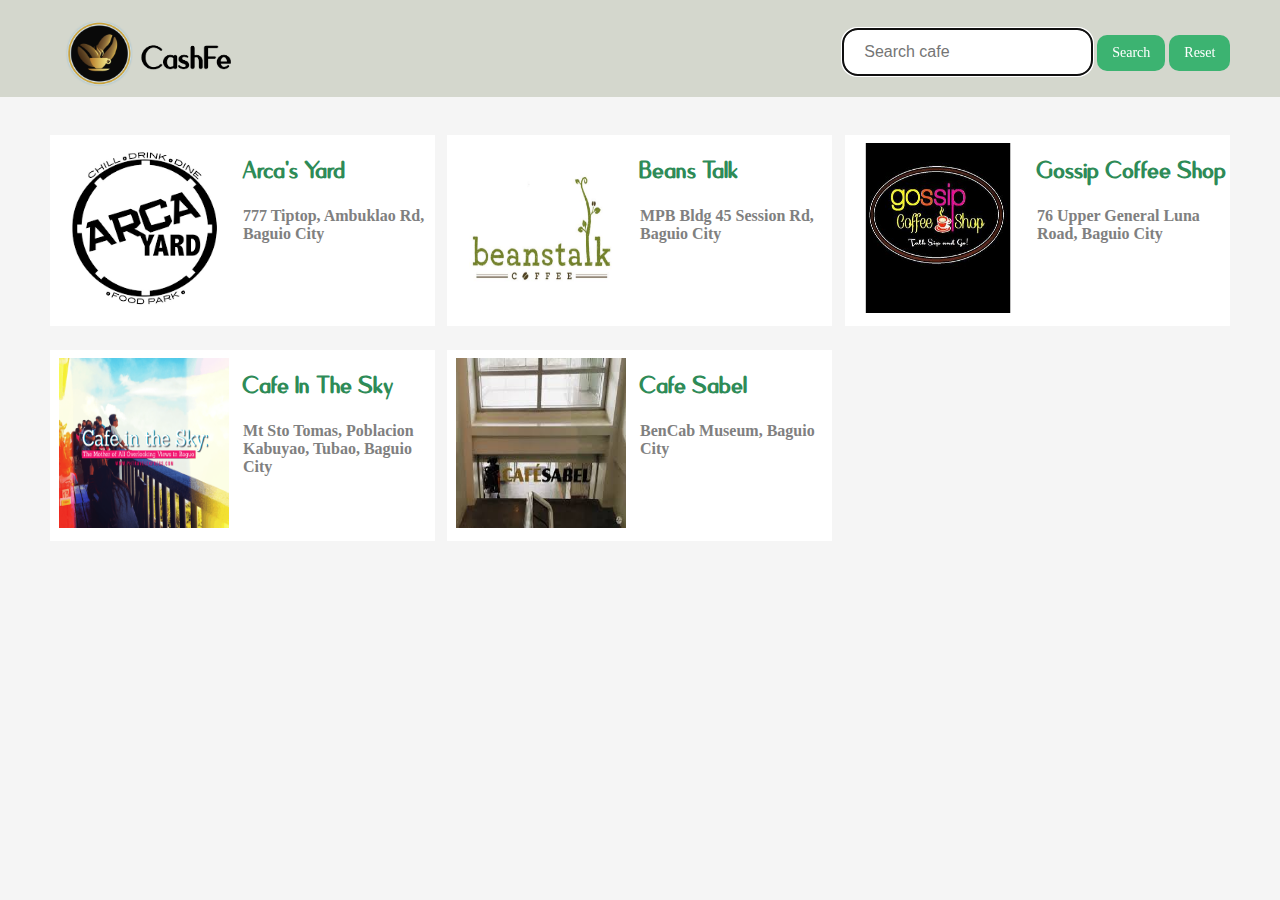
<file: index.html>
<!DOCTYPE html>
<html>
    <head>
        <link rel="icon" type="image/png" href=""/>
        <meta name = "viewport" content = "width=device-width, initial-scale = 1.0">
        <title>CashFe</title>
        <link rel="stylesheet" type="text/css" href="CSS/index.css"/>
        <link rel="manifest" href="manifest.json"/>
    </head>
    
    <body onload="json()">
    <!-- code for the navigation bar(logo and serach bar w/buttons)-->
    <nav id="navSearch">
        <ul>
        <li id="top_left">
            <a href="index.html"><img id="home-logo" src="cafeImages/logo.PNG" alt = "Cashfe Logo"/>  </a> 
        </li>
        <li id="top_right">
            
        
            <input id="search-cafe" type="text" placeholder="Search cafe" name="budget" required autofocus>
            
            <button type="button" id = "searchCafe-button" onclick="searchCafe()">Search</button>
            
            <button type="button" id = "searchCafe-reset" onclick="printCafe(); reset()">Reset</button>
        
        </li>
            
            
         <!--nav bar for budget-->
        <div class="topnav">
        <li>
            <div id="category">
            </div>
        </li>

        <li>
        <div id="menuSearch">
            <form id="budgetForm" >
                    <input id="budget-value" type="text" placeholder="Budget" name="budget" required autofocus>
                    <button type="button" onclick="getCategory()" id = "budget-value1">Filter</button>
                    <button type="button" id = "searchMenu-reset" onclick="printMenu()">reset</button>
            </form>
        </div>        
        </li>
            </div>
        </ul>
    </nav>
        <div class="content">
       
        
        <div id="cafeSearch">
            
        <!--<p>Wifi: </p>
        <form id = "radio-wifi" >
                <div>
                <input type="radio" name="availability" id="yes" value="yes" onclick="getAvailability(this.id)">Yes     
                </div>
                <div>
                    <input type="radio" name="availability" id="no" value="no" onclick="getAvailability(this.id)">No
                </div>
        </form>
        <p>Ambience: </p>
        <form id = "radio-ambience" >
                <div>
                <input type="radio" name="ambience" id="cozy" value="cozy" onclick="getAmbience(this.id)">cozy   
                </div>
                <div>
                    <input type="radio" name="ambience" id="quiet" value="quiet" onclick="getAmbience(this.id)">quiet
                </div>
                <div>
                    <input type="radio" name="ambience" id="casual" value="casual" onclick="getAmbience(this.id)">casual
                </div>
        </form>
        <button type="button" id = "searchCafe-filter" onclick="filterCafe()">filter</button>-->
        </div>

        <div id="cafe">
        </div>
        
        <div id="menu">
        </div>
        </div>
        <script type="text/javascript" src="./script/cafe.json"></script>
        <script type="text/javascript" src = "./script/app.js"></script>
        <script type="text/javascript"  src = "./script/indexeddb.js"></script>

    </body>
</html>
</file>
<file: CSS/index.css>
@font-face{
    font-family: Quesha;
    src: url("Fonts/Quesha.ttf");
}
body { 
    margin: 0;
    padding-top: 3%;
    background-color: whitesmoke;
}
.content{
    margin: 3%;
    height: 90%;
}
.text{
    width: 50%;
    float: right;
}
.pic img{
    width: 170px;
    height: 170px;
    padding: 5%;
    padding-right: 10%;
}

.pic{
    float: left;
   
}
.cafeContainer0{
    
    overflow: auto;
    background-color: white;
    width: 32%;
    height: 20%;
    float: left;
    margin-right: 1%;
    margin-left: 1%;
    margin-bottom: 2%;
    
    
}
.cafeContainer1{
    overflow: auto;
    background-color: white;
    width: 32%;
    height: 20%;
    float: left;
    margin-right: 1%;
    margin-bottom: 2%;
    
}
.cafeContainer2{
    overflow: auto;
    background-color: white;
    width: 32%;
    height: 20%;
    float: left;
    margin-right: 1%;
    
}
.cafeContainer3{
    overflow: auto;
    background-color: white;
    width: 32%;
    height: 20%;
    float: left;
    margin-right: 1%;
    margin-left: 1%;
    
}
.cafeContainer4{
    overflow: auto;
    background-color: white;
    width: 32%;
    height: 20%;
    float: left;
    margin-right: 1%;
    
}
.cafeContainer:hover{
    background-color:#d4d7cd;
}
.text h1{
    font-family: Quesha;
    font-size: 2rem;
    color: seagreen;
}
.text h2{
    font-family: verdana;
    font-size: 1rem;
    color: grey;
}
#menuSearch{
    display: none;
}

#category{
    display: none;
    
}
#navSearch{
    background: #d4d7cd;
    top: 0;
    width: 100%;
    position: fixed;
    overflow: hidden;
}
#top_left{
    float: left;
    list-style: none;
}
#top_right{
    margin: 1%;
    padding-right: 3%;
    float: right;
    list-style: none;
}
#top_right1{
    list-style: none;
} 
#categories {
    padding: 13px;
    font-family: verdana;
    font-size: 15px;
    background-color: white;
}

li {
    list-style: none;
    display: inline-block;
}
#home-logo{
    padding-left: 5%;
    width: 35%;
    height: 50%;
}
#search-cafe,#budget-value{
    font-size: 16px;
    padding: 13px 20px ;
    border-radius: 15px;
}
#searchCafe-button, #budget-value1{
    padding: 10px 15px;
    font-family: verdana;
    background-color: mediumseagreen;
    border: none;
    border-radius: 10px;
    color: white;
    text-align: center;
    text-decoration: none;
    display: inline-block;
    font-size: 14px;
    cursor: pointer;
}

#searchCafe-reset, #searchMenu-reset{
    padding: 10px 15px;
    font-family: verdana;
    background-color: mediumseagreen;
    border: none;
    border-radius: 10px;
    color: white;
    text-align: center;
    text-decoration: none;
    display: inline-block;
    font-size: 14px;
    cursor: pointer;
}

#cafeSearch{
    padding: 10px 50px;
    float: none;
    display: none;
 
    background-color: #f9f9f9;
    z-index: 1;
}
#menu {
    font-family: Quesha;
    margin-top: 8%;

}

#menu div {
    
    width: 27%;
    height: auto;
    float:left;
    background-color: white; 
    padding-top: 2px;
    padding-bottom: 2px;
    padding-left: 50px;
    margin-left: 2%;
    margin-bottom: 2%;
}
.topnav{
    float: right;
    padding-right: 3%;
}

/*-------------------PHONE------------------*/
@media only screen and (max-width:670px){
    #navSearch{
        background: #d4d7cd;
        top: 0;
        width: 100%;
        position: fixed;
        overflow: hidden;
        display: inline-block;
        padding: 5% 1%;
    
    }
    #navSearch>li{
        display: inline-block;
        float: left;
    }
    #home-logo{
        width: auto;
        height: 55%;
        padding: 0;
        position: absolute;
    
    }
    .content{
        margin-top: 20%;
    }
    
    #search-cafe, #budget-value{
        max-width: 130px;
        padding: 9px 2px;
        font-size: 12px;
        text-align: center;
    }
    #searchCafe-button, #searchCafe-reset, #searchMenu-reset, #budget-value1{
        padding:9px 7px;
        font-family: verdana;
        background-color: mediumseagreen;
        border: none;
        border-radius: 5px;
        color: white;
        text-align: center;
        text-decoration: none;
        font-size: 12px;
        cursor: pointer;
}
    #top_right{
    padding: 0;
    padding-right: 2%;
    float: right;
    list-style: none;
}
    #top_left{
    padding: 0;
    float: left;
    list-style: none;
}
    ul {
    list-style-type: none;
    margin: 0;
    padding: 0;
    overflow: hidden;
    }
    .topnav{
        float: none;
        float: right;
        padding: 0;
        padding-right: 2%;
    }
    #categories{
        padding: 2px 0;
    }
    #budget-value{
     height: 20px;
     width: 65px;
    }
    
    .pic img{
        width: 250px;
        height: auto;
        padding-right: 0;
        padding: 0;
        margin-left: 15%;
        margin-right: 15%;
        margin-top: 2%;
        margin-bottom: 0;
    }

    .pic{
        float: left;
   
    }
    .text{
        width: 100%;
        float: right;

    }
    .cafeContainer0 {
        width: 100%;
        overflow: auto;
        background-color: white;
        padding: 1%;
        margin: 0;
        margin-bottom: 3%;
    }
    .cafeContainer1 {
        width: 100%;
        overflow: auto;
        background-color: white;
        padding: 1%; 
        margin: 0;
        margin-bottom: 3%;
    }
    .cafeContainer2 {
        width: 100%;
        overflow: auto;
        background-color: white;
        padding: 1%;
        margin: 0;
        margin-bottom: 3%;
    }
    .cafeContainer3 {
        width: 100%;
        overflow: auto;
        background-color: white;
        padding: 1%;
        margin: 0;
        margin-bottom: 3%;
    }
    .cafeContainer4 {
        width: 100%;
        overflow: auto;
        background-color: white;
        padding: 1%;
        margin: 0;
        margin-bottom: 3%;
    }
#menu {
    font-family: Quesha;
    margin-top: 8%;
}

#menu div {
    width: 80%;
    background-color: white; 
    padding-top: 2px;
    padding-bottom: 2px;
    padding-left: 50px;
}
}
/*-------------------TABLET------------------*/

@media only screen 
  and (min-device-width: 768px) 
    and (max-device-width: 1024px) {
      
        #navSearch{
        background: #d4d7cd;
        top: 0;
        width: 100%;
        position: fixed;
        overflow: hidden;
        display: inline-block;
        padding: 5% 1%;
    
    }
    #navSearch>li{
        display: inline-block;
        float: left;
    }
    #home-logo{
        width: auto;
        height: 55%;
        padding: 0;
        position: absolute;
    
    }
    .content{
        margin: 2%;
        margin-top: 16%;
    }
    
    #search-cafe, #budget-value{
        padding: 10px 15px;
        font-size: 15px;
        text-align: center;
    }
    #searchCafe-button, #searchCafe-reset, #searchMenu-reset, #budget-value1{
        padding: 10px 8px;
        font-family: verdana;
        background-color: mediumseagreen;
        border: none;
        border-radius: 5px;
        color: white;
        text-align: center;
        text-decoration: none;
        font-size: 15px;
        cursor: pointer;
}
    #top_right{
    padding: 0;
    padding-right: 2%;
    float: right;
    list-style: none;
}
    #top_left{
    padding: 0;
    float: left;
    list-style: none;
}
    ul {
    list-style-type: none;
    margin: 0;
    padding: 0;
    overflow: hidden;
    }
    .topnav{
        float: none;
        float: right;
        padding: 0;
        padding-right: 2%;
    }
    #categories{
        padding: 8px 1px;
        font-size: 15px;
    }
    #budget-value{
        padding: 10px 8px;
    }
        
.text{
    float: right;
    padding: 1px;
}
.pic img{
    width: 170px;
    height: 170px;
    padding: 5%;
}

.pic{
    float: left;
   
}
.cafeContainer0{
    
    overflow: auto;
    background-color: white;
    width: 47%;
    height: 20%;
    float: left;
    margin-right: 1%;
    margin-left: 1%;
    margin-bottom: 2%;
    
    
}
.cafeContainer1{
    overflow: auto;
    background-color: white;
    width: 47%;
    height: 20%;
    float: right;
    margin-bottom: 2%;
    
}
.cafeContainer2{
    overflow: auto;
    background-color: white;
    width: 47%;
    height: 20%;
    float: left;
    margin-right: 1%;
    margin-left: 1%;
    margin-bottom: 2%;
    
    
}
.cafeContainer3{
    overflow: auto;
    background-color: white;
    width: 47%;
    height: 20%;
    float: right;
    margin-bottom: 2%;
    
}
.cafeContainer4{
    overflow: auto;
    background-color: white;
    width: 47%;
    height: 20%;
    float: left;
    margin-right: 1%;
    margin-left: 1%;
    margin-bottom: 2%;
    
    
}
        
#menu div {
    width: 46%;
    height: auto;
    float:left;
    background-color: white;
    padding-left: 2px;
    padding-top: 2px;
    padding-bottom: 2px;
    margin-bottom: 2%;
} 

        
}
@media only screen and (max-width:640px){
    #search-cafe, #budget-value{
        max-width: 100px;
        padding: 7px 3px;
        font-size: 12px;
        text-align: center;
    }
    #searchCafe-button, #searchCafe-reset, #searchMenu-reset, #budget-value1{
        padding:7px 6px;
        font-family: verdana;
        background-color: mediumseagreen;
        border: none;
        border-radius: 5px;
        color: white;
        text-align: center;
        text-decoration: none;
        font-size: 12px;
        cursor: pointer;
    }
}

#cafe > div div:first-child:hover{
	background-color:#d4d7cd;
}
</file>
